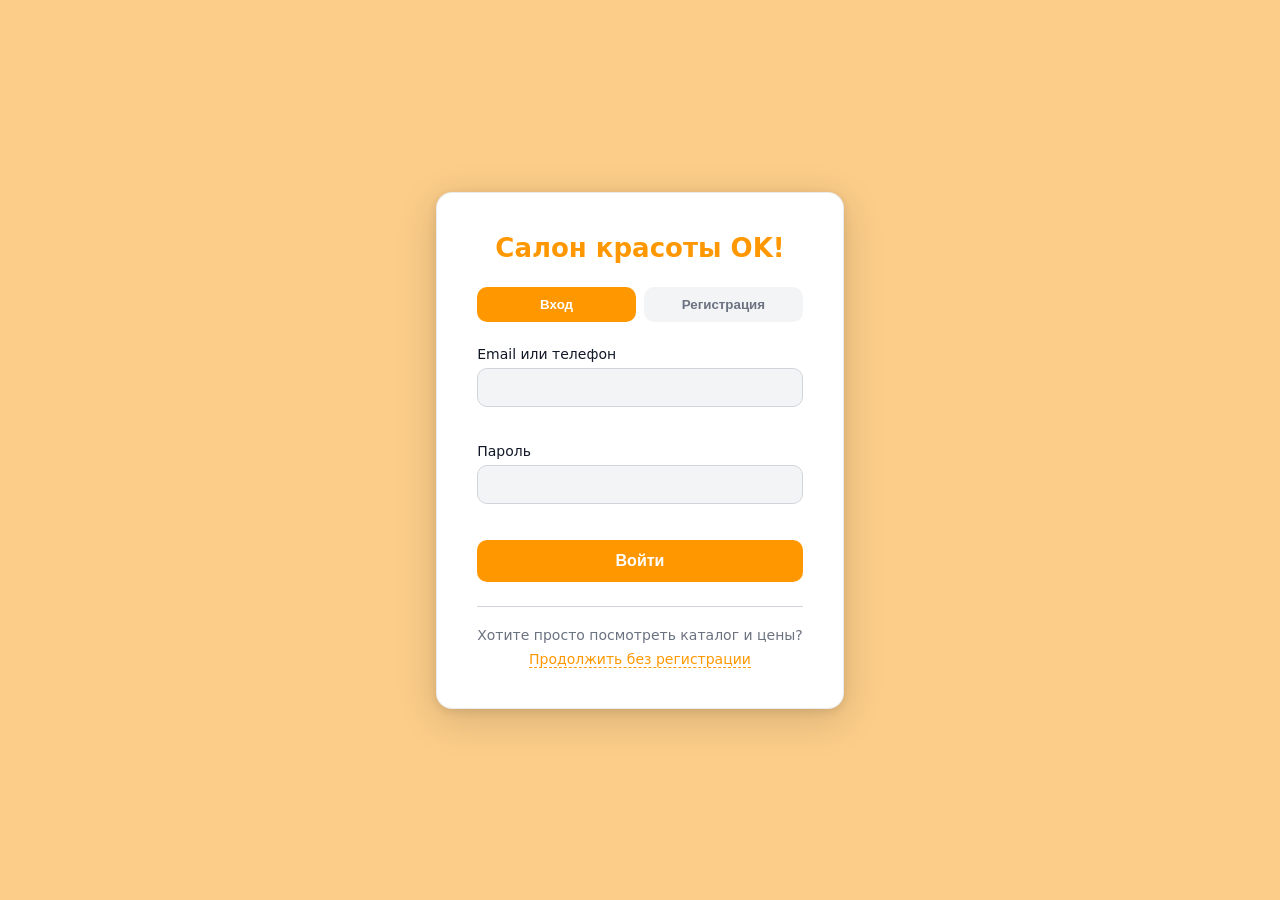
<file: index.html>
<!DOCTYPE html>
<html lang="ru">
<head>
  <meta charset="UTF-8">
  <meta name="viewport" content="width=device-width, initial-scale=1.0">
  <title>Авторизация | Салон красоты OK!</title>
  <link rel="stylesheet" href="css/style.css">
</head>
<body>

<main class="auth-page">
  <div class="auth-container">
    <h1 class="auth-title">Салон красоты OK!</h1>

    <!-- Переключатель Вход / Регистрация -->
    <div class="auth-tabs">
      <button class="tab active" data-tab="login">Вход</button>
      <button class="tab" data-tab="register">Регистрация</button>
    </div>

    <!-- ================= ФОРМА ВХОДА ================= -->
    <form id="login-form" class="auth-form active">
      <div class="input-group">
        <label for="login-email">Email или телефон</label>
        <input type="text" id="login-email" name="login-email" required>
        <span class="error-message"></span>
      </div>

      <div class="input-group">
        <label for="login-password">Пароль</label>
        <input type="password" id="login-password" name="login-password" required>
        <span class="error-message"></span>
      </div>

      <button type="submit" class="btn btn-primary">Войти</button>
    </form>

    <!-- ================= ФОРМА РЕГИСТРАЦИИ ================= -->
    <form id="register-form" class="auth-form">
      <div class="input-group">
        <label for="reg-phone">Телефон <span class="required">*</span></label>
        <input type="tel" id="reg-phone" name="reg-phone" placeholder="+375 (XX) XXX-XX-XX" required>
        <span class="error-message"></span>
      </div>

      <div class="input-group">
        <label for="reg-email">Email <span class="required">*</span></label>
        <input type="email" id="reg-email" name="reg-email" required>
        <span class="error-message"></span>
      </div>

      <div class="input-group">
        <label for="reg-dob">Дата рождения <span class="required">*</span></label>
        <input type="date" id="reg-dob" name="reg-dob" required>
        <span class="error-message"></span>
      </div>

      <div class="input-group">
        <label for="reg-fio">ФИО <span class="required">*</span></label>
        <input type="text" id="reg-fio" name="reg-fio" placeholder="Иванов Иван Иванович" required>
        <span class="error-message"></span>
      </div>

      <div class="input-group">
        <label>Способ создания пароля <span class="required">*</span></label>
        <div class="radio-group">
          <label><input type="radio" name="pwd-mode" value="manual" checked> Ввести вручную</label>
          <label><input type="radio" name="pwd-mode" value="auto"> Сгенерировать автоматически</label>
        </div>
      </div>

      <div class="input-group">
        <label for="reg-password">Пароль <span class="required">*</span></label>
        <input type="password" id="reg-password" name="reg-password" required>
        <span class="error-message"></span>
      </div>

      <div class="input-group">
        <label for="reg-password-confirm">Повторите пароль <span class="required">*</span></label>
        <input type="password" id="reg-password-confirm" name="reg-password-confirm" required>
        <span class="error-message"></span>
      </div>

      <div class="input-group">
        <label for="reg-nickname">Никнейм</label>
        <div class="nickname-group">
          <input type="text" id="reg-nickname" name="reg-nickname" readonly>
          <button type="button" class="btn-icon" id="refresh-nickname">🔄</button>
        </div>
        <span class="error-message"></span>
      </div>

      <div class="input-group checkbox-group">
        <label>
          <input type="checkbox" id="reg-agreement" name="reg-agreement" required>
          Я прочитал и согласен с <a href="#">условиями использования</a> <span class="required">*</span>
        </label>
      </div>

      <button type="submit" class="btn btn-primary" disabled>Зарегистрироваться</button>
    </form>

    <!-- Ссылка для незарегистрированных пользователей -->
    <div class="guest-access">
      <p>Хотите просто посмотреть каталог и цены?</p>
      <a href="main.html" class="guest-link">Продолжить без регистрации</a>
    </div>
  </div>
</main>

</body>
</html>
</file>
<file: css/style.css>
:root {
  --bg-page: #f8f9fa;
  --bg-card: #ffffff;
  --text-main: #111827;
  --text-muted: #6b7280;
  --primary: #ff9800;
  --primary-hover: #e68900;
  --border: #d1d5db;
  --input-bg: #f3f4f6;
  --error: #ef4444;
  --radius: 10px;
  --shadow: 0 4px 16px rgba(0, 0, 0, 0.06);
  --font: 'Segoe UI', system-ui, sans-serif;
}

* { box-sizing: border-box; margin: 0; padding: 0; }

body {
  font-family: var(--font);
  /* Простой оранжевый фон */
  background: #fbcd89;
  /* Или мягкий градиент в оранжевых тонах: */
  /* background: linear-gradient(135deg, #ff9800 0%, #ffb74d 100%); */
  
  color: var(--text-main);
  min-height: 100vh;
  display: flex;
  align-items: center;
  justify-content: center;
  padding: 20px;
  margin: 0;
}
/* Найди в CSS класс .auth-container и замени его на этот: */
.auth-container {
  background: #ffffff;              /* Чистый белый фон формы */
  border-radius: 16px;              /* Скруглённые углы */
  box-shadow: 
    0 10px 40px rgba(0, 0, 0, 0.15),  /* Глубокая тень */
    0 2px 10px rgba(0, 0, 0, 0.1);    /* Лёгкая тень сверху */
  padding: 40px;
  width: 100%;
  max-width: 480px;
  border: 1px solid rgba(0, 0, 0, 0.08); /* Тонкая рамка для чёткости */
  position: relative;
  overflow: hidden;
}

/* Добавь этот эффект для современного вида (опционально) */
.auth-container::before {
  content: '';
  position: absolute;
  top: 0;
  left: 0;
  right: 0;
  height: 4px;
  /* Оранжевая полоска сверху */
}


.auth-title {
  text-align: center;
  margin-bottom: 24px;
  font-size: 26px;
  font-weight: 700;
  color: var(--primary);
}

.auth-tabs {
  display: flex;
  gap: 8px;
  margin-bottom: 24px;
}

.tab {
  flex: 1;
  padding: 10px;
  border: none;
  background: var(--input-bg);
  color: var(--text-muted);
  font-weight: 600;
  cursor: pointer;
  border-radius: var(--radius);
  transition: 0.2s;
}

.tab.active {
  background: var(--primary);
  color: #fff;
}

.tab:hover:not(.active) {
  background: #e5e7eb;
}

.auth-form { display: none; }
.auth-form.active { display: block; }

.input-group { margin-bottom: 16px; }
.input-group label {
  display: block;
  margin-bottom: 6px;
  font-size: 14px;
  font-weight: 500;
}

.required { color: var(--error); }

.input-group input[type="text"],
.input-group input[type="email"],
.input-group input[type="password"],
.input-group input[type="tel"],
.input-group input[type="date"] {
  width: 100%;
  padding: 10px 12px;
  border: 1px solid var(--border);
  border-radius: var(--radius);
  background: var(--input-bg);
  font-size: 15px;
  transition: border-color 0.2s, box-shadow 0.2s;
}

.input-group input:focus {
  outline: none;
  border-color: var(--primary);
  box-shadow: 0 0 0 3px rgba(255, 152, 0, 0.15);
}

.error-message {
  display: block;
  min-height: 16px;
  margin-top: 4px;
  font-size: 12px;
  color: var(--error);
}

.radio-group {
  display: flex;
  gap: 16px;
  margin-top: 4px;
}
.radio-group label {
  display: flex;
  align-items: center;
  gap: 6px;
  font-weight: 400;
}

.nickname-group { display: flex; gap: 8px; }
.nickname-group input { flex: 1; }

.btn-icon {
  padding: 0 12px;
  border: 1px solid var(--border);
  background: var(--input-bg);
  border-radius: var(--radius);
  cursor: pointer;
  font-size: 18px;
}
.btn-icon:hover { background: #e5e7eb; }

.checkbox-group label {
  display: flex;
  align-items: flex-start;
  gap: 8px;
  font-weight: 400;
}
.checkbox-group input { margin-top: 3px; }

.btn {
  width: 100%;
  padding: 12px;
  border: none;
  border-radius: var(--radius);
  font-size: 16px;
  font-weight: 600;
  cursor: pointer;
  transition: 0.2s;
}

.btn-primary {
  background: var(--primary);
  color: #fff;
}
.btn-primary:hover:not(:disabled) { background: var(--primary-hover); }
.btn-primary:disabled {
  opacity: 0.5;
  cursor: not-allowed;
}

/* Блок для гостей */
.guest-access {
  margin-top: 24px;
  text-align: center;
  padding-top: 20px;
  border-top: 1px solid var(--border);
}
.guest-access p {
  font-size: 14px;
  color: var(--text-muted);
  margin-bottom: 6px;
}
.guest-link {
  color: var(--primary);
  text-decoration: none;
  font-weight: 500;
  font-size: 14px;
  border-bottom: 1px dashed var(--primary);
  transition: 0.2s;
}
.guest-link:hover {
  color: var(--primary-hover);
  border-bottom-style: solid;
}

/* Адаптив */
@media (max-width: 768px) {
  .auth-container { padding: 24px; }
}

@media (max-width: 320px) {
  body { padding: 0; background: var(--bg-card); }
  .auth-container {
    box-shadow: none;
    border-radius: 0;
    max-width: 100%;
    min-height: 100vh;
    padding: 20px 16px;
  }
  .tab { font-size: 14px; }
  .auth-title { font-size: 22px; }
}
</file>
